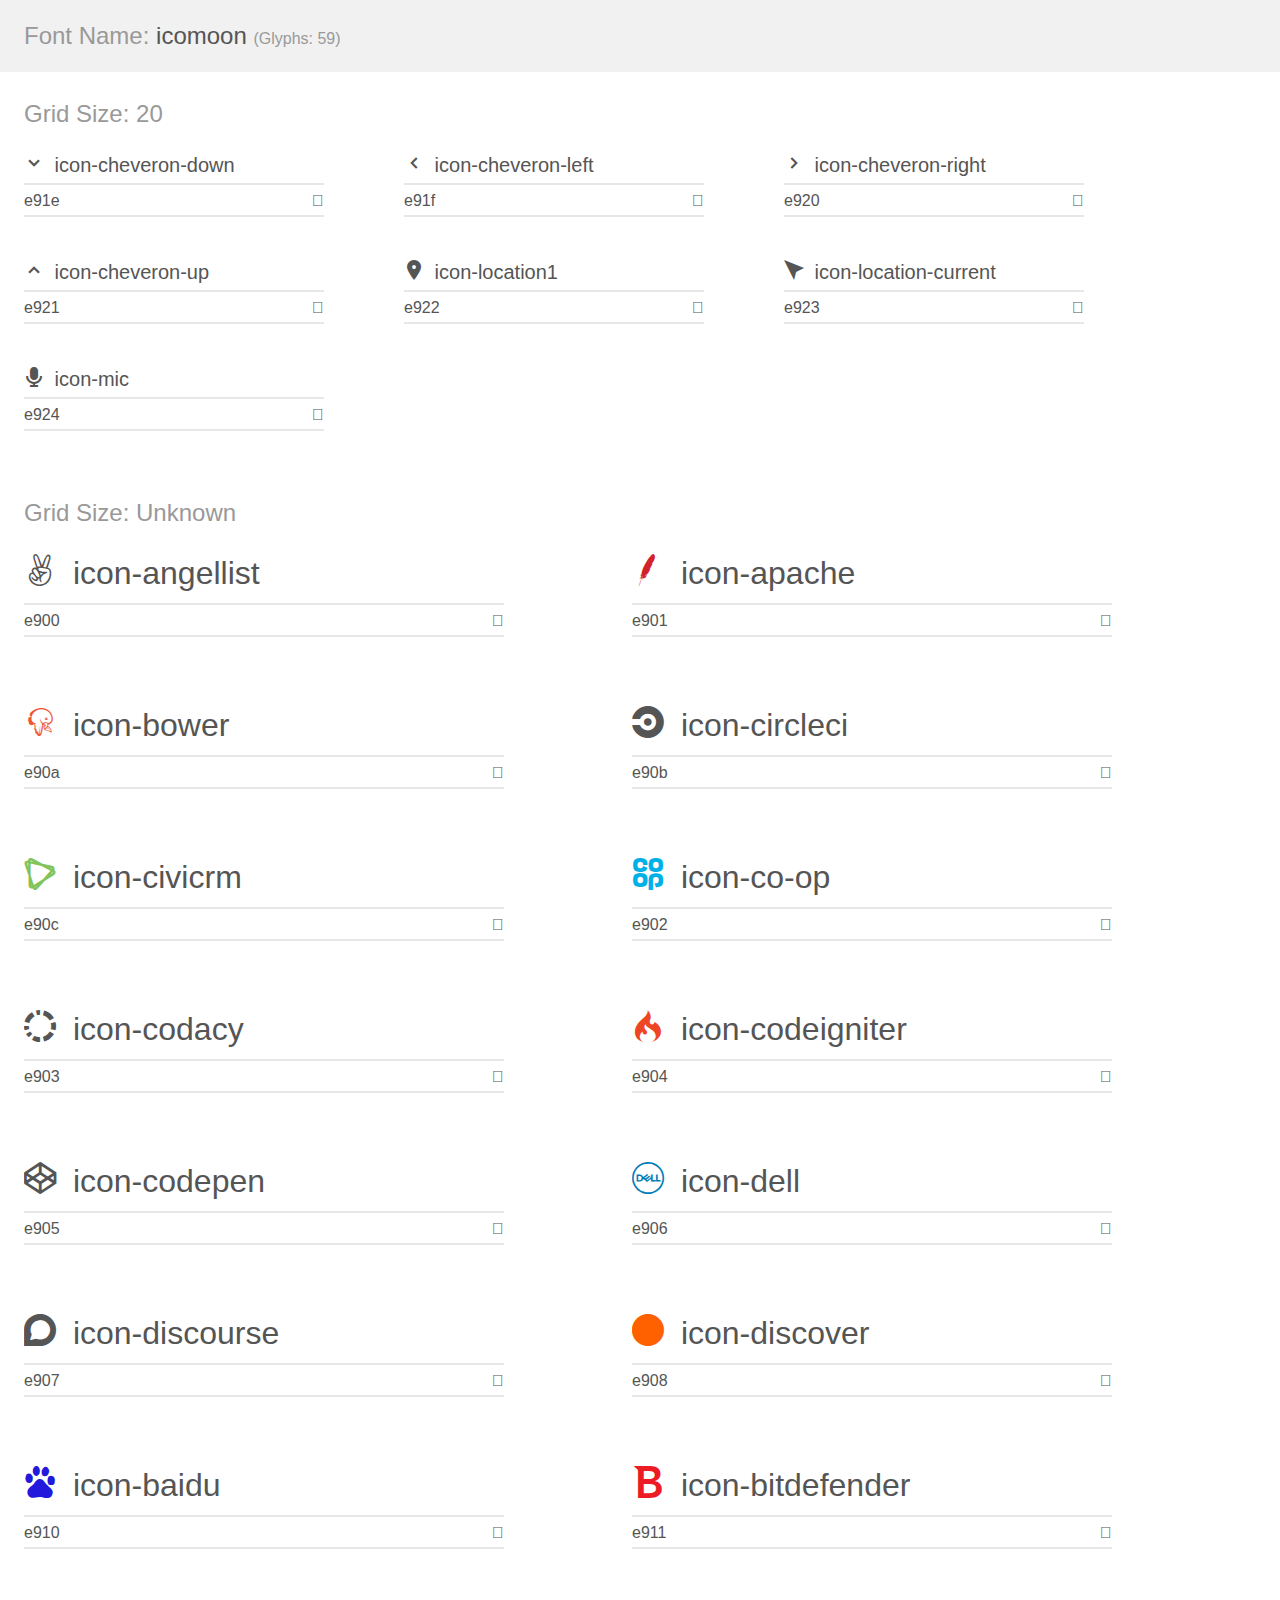
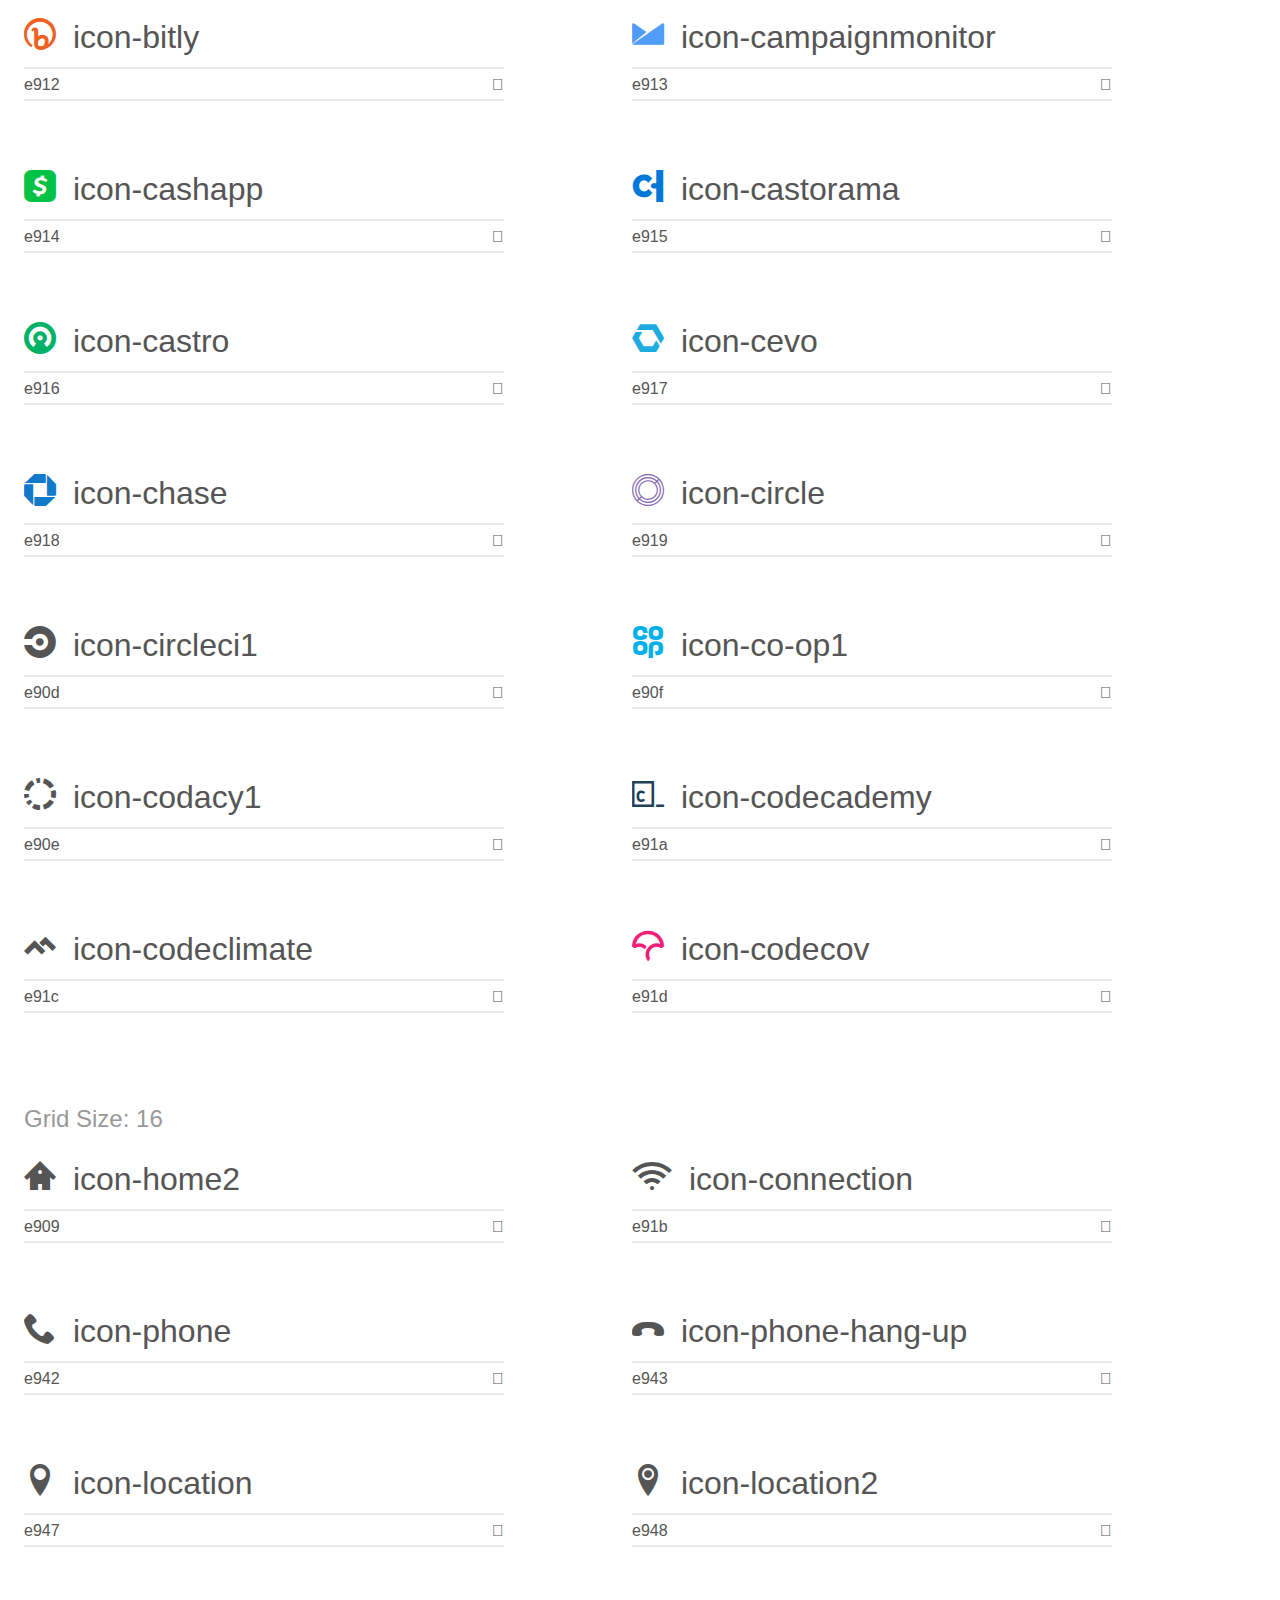
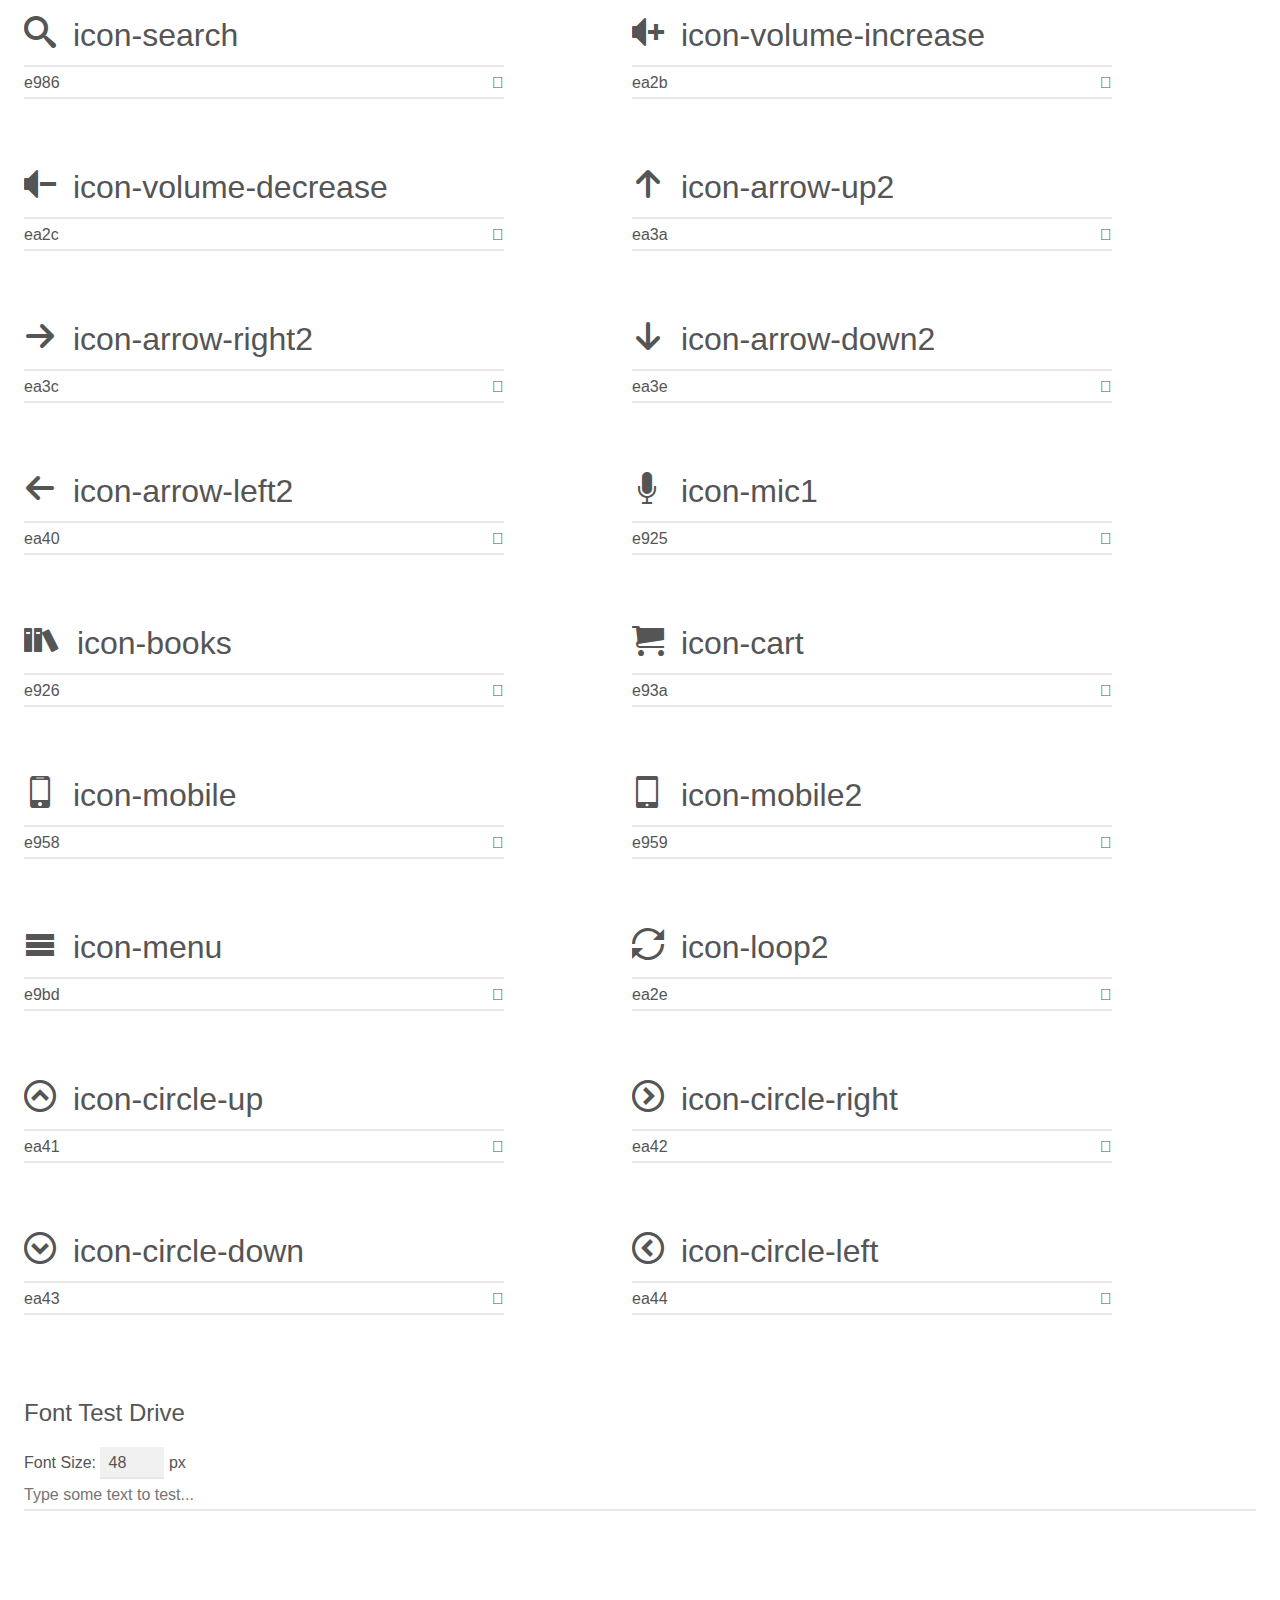
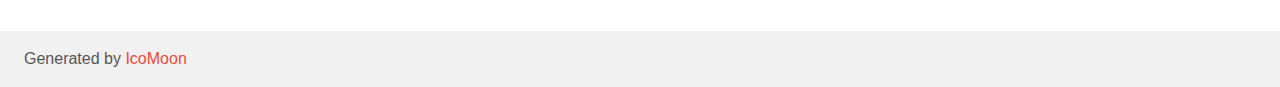
<file: 案例：品优购项目/icomoon/demo.html>
<!doctype html>
<html>
<head>
    <meta charset="utf-8">
    <title>IcoMoon Demo</title>
    <meta name="description" content="An Icon Font Generated By IcoMoon.io">
    <meta name="viewport" content="width=device-width, initial-scale=1">
    <link rel="stylesheet" href="demo-files/demo.css">
    <link rel="stylesheet" href="style.css"></head>
<body>
    <div class="bgc1 clearfix">
        <h1 class="mhmm mvm"><span class="fgc1">Font Name:</span> icomoon <small class="fgc1">(Glyphs:&nbsp;59)</small></h1>
    </div>
    <div class="clearfix mhl ptl">
        <h1 class="mvm mtn fgc1">Grid Size: 20</h1>
        <div class="glyph fs1">
            <div class="clearfix bshadow0 pbs">
                <span class="icon-cheveron-down"></span>
                <span class="mls"> icon-cheveron-down</span>
            </div>
            <fieldset class="fs0 size1of1 clearfix hidden-false">
                <input type="text" readonly value="e91e" class="unit size1of2" />
                <input type="text" maxlength="1" readonly value="&#xe91e;" class="unitRight size1of2 talign-right" />
            </fieldset>
            <div class="fs0 bshadow0 clearfix hidden-true">
                <span class="unit pvs fgc1">liga: </span>
                <input type="text" readonly value="" class="liga unitRight" />
            </div>
        </div>
        <div class="glyph fs1">
            <div class="clearfix bshadow0 pbs">
                <span class="icon-cheveron-left"></span>
                <span class="mls"> icon-cheveron-left</span>
            </div>
            <fieldset class="fs0 size1of1 clearfix hidden-false">
                <input type="text" readonly value="e91f" class="unit size1of2" />
                <input type="text" maxlength="1" readonly value="&#xe91f;" class="unitRight size1of2 talign-right" />
            </fieldset>
            <div class="fs0 bshadow0 clearfix hidden-true">
                <span class="unit pvs fgc1">liga: </span>
                <input type="text" readonly value="" class="liga unitRight" />
            </div>
        </div>
        <div class="glyph fs1">
            <div class="clearfix bshadow0 pbs">
                <span class="icon-cheveron-right"></span>
                <span class="mls"> icon-cheveron-right</span>
            </div>
            <fieldset class="fs0 size1of1 clearfix hidden-false">
                <input type="text" readonly value="e920" class="unit size1of2" />
                <input type="text" maxlength="1" readonly value="&#xe920;" class="unitRight size1of2 talign-right" />
            </fieldset>
            <div class="fs0 bshadow0 clearfix hidden-true">
                <span class="unit pvs fgc1">liga: </span>
                <input type="text" readonly value="" class="liga unitRight" />
            </div>
        </div>
        <div class="glyph fs1">
            <div class="clearfix bshadow0 pbs">
                <span class="icon-cheveron-up"></span>
                <span class="mls"> icon-cheveron-up</span>
            </div>
            <fieldset class="fs0 size1of1 clearfix hidden-false">
                <input type="text" readonly value="e921" class="unit size1of2" />
                <input type="text" maxlength="1" readonly value="&#xe921;" class="unitRight size1of2 talign-right" />
            </fieldset>
            <div class="fs0 bshadow0 clearfix hidden-true">
                <span class="unit pvs fgc1">liga: </span>
                <input type="text" readonly value="" class="liga unitRight" />
            </div>
        </div>
        <div class="glyph fs1">
            <div class="clearfix bshadow0 pbs">
                <span class="icon-location1"></span>
                <span class="mls"> icon-location1</span>
            </div>
            <fieldset class="fs0 size1of1 clearfix hidden-false">
                <input type="text" readonly value="e922" class="unit size1of2" />
                <input type="text" maxlength="1" readonly value="&#xe922;" class="unitRight size1of2 talign-right" />
            </fieldset>
            <div class="fs0 bshadow0 clearfix hidden-true">
                <span class="unit pvs fgc1">liga: </span>
                <input type="text" readonly value="" class="liga unitRight" />
            </div>
        </div>
        <div class="glyph fs1">
            <div class="clearfix bshadow0 pbs">
                <span class="icon-location-current"></span>
                <span class="mls"> icon-location-current</span>
            </div>
            <fieldset class="fs0 size1of1 clearfix hidden-false">
                <input type="text" readonly value="e923" class="unit size1of2" />
                <input type="text" maxlength="1" readonly value="&#xe923;" class="unitRight size1of2 talign-right" />
            </fieldset>
            <div class="fs0 bshadow0 clearfix hidden-true">
                <span class="unit pvs fgc1">liga: </span>
                <input type="text" readonly value="" class="liga unitRight" />
            </div>
        </div>
        <div class="glyph fs1">
            <div class="clearfix bshadow0 pbs">
                <span class="icon-mic"></span>
                <span class="mls"> icon-mic</span>
            </div>
            <fieldset class="fs0 size1of1 clearfix hidden-false">
                <input type="text" readonly value="e924" class="unit size1of2" />
                <input type="text" maxlength="1" readonly value="&#xe924;" class="unitRight size1of2 talign-right" />
            </fieldset>
            <div class="fs0 bshadow0 clearfix hidden-true">
                <span class="unit pvs fgc1">liga: </span>
                <input type="text" readonly value="" class="liga unitRight" />
            </div>
        </div>
    </div>
    <div class="clearfix mhl ptl">
        <h1 class="mvm mtn fgc1">Grid Size: Unknown</h1>
        <div class="glyph fs2">
            <div class="clearfix bshadow0 pbs">
                <span class="icon-angellist"></span>
                <span class="mls"> icon-angellist</span>
            </div>
            <fieldset class="fs0 size1of1 clearfix hidden-false">
                <input type="text" readonly value="e900" class="unit size1of2" />
                <input type="text" maxlength="1" readonly value="&#xe900;" class="unitRight size1of2 talign-right" />
            </fieldset>
            <div class="fs0 bshadow0 clearfix hidden-true">
                <span class="unit pvs fgc1">liga: </span>
                <input type="text" readonly value="" class="liga unitRight" />
            </div>
        </div>
        <div class="glyph fs2">
            <div class="clearfix bshadow0 pbs">
                <span class="icon-apache"></span>
                <span class="mls"> icon-apache</span>
            </div>
            <fieldset class="fs0 size1of1 clearfix hidden-false">
                <input type="text" readonly value="e901" class="unit size1of2" />
                <input type="text" maxlength="1" readonly value="&#xe901;" class="unitRight size1of2 talign-right" />
            </fieldset>
            <div class="fs0 bshadow0 clearfix hidden-true">
                <span class="unit pvs fgc1">liga: </span>
                <input type="text" readonly value="" class="liga unitRight" />
            </div>
        </div>
        <div class="glyph fs2">
            <div class="clearfix bshadow0 pbs">
                <span class="icon-bower"></span>
                <span class="mls"> icon-bower</span>
            </div>
            <fieldset class="fs0 size1of1 clearfix hidden-false">
                <input type="text" readonly value="e90a" class="unit size1of2" />
                <input type="text" maxlength="1" readonly value="&#xe90a;" class="unitRight size1of2 talign-right" />
            </fieldset>
            <div class="fs0 bshadow0 clearfix hidden-true">
                <span class="unit pvs fgc1">liga: </span>
                <input type="text" readonly value="" class="liga unitRight" />
            </div>
        </div>
        <div class="glyph fs2">
            <div class="clearfix bshadow0 pbs">
                <span class="icon-circleci"></span>
                <span class="mls"> icon-circleci</span>
            </div>
            <fieldset class="fs0 size1of1 clearfix hidden-false">
                <input type="text" readonly value="e90b" class="unit size1of2" />
                <input type="text" maxlength="1" readonly value="&#xe90b;" class="unitRight size1of2 talign-right" />
            </fieldset>
            <div class="fs0 bshadow0 clearfix hidden-true">
                <span class="unit pvs fgc1">liga: </span>
                <input type="text" readonly value="" class="liga unitRight" />
            </div>
        </div>
        <div class="glyph fs2">
            <div class="clearfix bshadow0 pbs">
                <span class="icon-civicrm"></span>
                <span class="mls"> icon-civicrm</span>
            </div>
            <fieldset class="fs0 size1of1 clearfix hidden-false">
                <input type="text" readonly value="e90c" class="unit size1of2" />
                <input type="text" maxlength="1" readonly value="&#xe90c;" class="unitRight size1of2 talign-right" />
            </fieldset>
            <div class="fs0 bshadow0 clearfix hidden-true">
                <span class="unit pvs fgc1">liga: </span>
                <input type="text" readonly value="" class="liga unitRight" />
            </div>
        </div>
        <div class="glyph fs2">
            <div class="clearfix bshadow0 pbs">
                <span class="icon-co-op"></span>
                <span class="mls"> icon-co-op</span>
            </div>
            <fieldset class="fs0 size1of1 clearfix hidden-false">
                <input type="text" readonly value="e902" class="unit size1of2" />
                <input type="text" maxlength="1" readonly value="&#xe902;" class="unitRight size1of2 talign-right" />
            </fieldset>
            <div class="fs0 bshadow0 clearfix hidden-true">
                <span class="unit pvs fgc1">liga: </span>
                <input type="text" readonly value="" class="liga unitRight" />
            </div>
        </div>
        <div class="glyph fs2">
            <div class="clearfix bshadow0 pbs">
                <span class="icon-codacy"></span>
                <span class="mls"> icon-codacy</span>
            </div>
            <fieldset class="fs0 size1of1 clearfix hidden-false">
                <input type="text" readonly value="e903" class="unit size1of2" />
                <input type="text" maxlength="1" readonly value="&#xe903;" class="unitRight size1of2 talign-right" />
            </fieldset>
            <div class="fs0 bshadow0 clearfix hidden-true">
                <span class="unit pvs fgc1">liga: </span>
                <input type="text" readonly value="" class="liga unitRight" />
            </div>
        </div>
        <div class="glyph fs2">
            <div class="clearfix bshadow0 pbs">
                <span class="icon-codeigniter"></span>
                <span class="mls"> icon-codeigniter</span>
            </div>
            <fieldset class="fs0 size1of1 clearfix hidden-false">
                <input type="text" readonly value="e904" class="unit size1of2" />
                <input type="text" maxlength="1" readonly value="&#xe904;" class="unitRight size1of2 talign-right" />
            </fieldset>
            <div class="fs0 bshadow0 clearfix hidden-true">
                <span class="unit pvs fgc1">liga: </span>
                <input type="text" readonly value="" class="liga unitRight" />
            </div>
        </div>
        <div class="glyph fs2">
            <div class="clearfix bshadow0 pbs">
                <span class="icon-codepen"></span>
                <span class="mls"> icon-codepen</span>
            </div>
            <fieldset class="fs0 size1of1 clearfix hidden-false">
                <input type="text" readonly value="e905" class="unit size1of2" />
                <input type="text" maxlength="1" readonly value="&#xe905;" class="unitRight size1of2 talign-right" />
            </fieldset>
            <div class="fs0 bshadow0 clearfix hidden-true">
                <span class="unit pvs fgc1">liga: </span>
                <input type="text" readonly value="" class="liga unitRight" />
            </div>
        </div>
        <div class="glyph fs2">
            <div class="clearfix bshadow0 pbs">
                <span class="icon-dell"></span>
                <span class="mls"> icon-dell</span>
            </div>
            <fieldset class="fs0 size1of1 clearfix hidden-false">
                <input type="text" readonly value="e906" class="unit size1of2" />
                <input type="text" maxlength="1" readonly value="&#xe906;" class="unitRight size1of2 talign-right" />
            </fieldset>
            <div class="fs0 bshadow0 clearfix hidden-true">
                <span class="unit pvs fgc1">liga: </span>
                <input type="text" readonly value="" class="liga unitRight" />
            </div>
        </div>
        <div class="glyph fs2">
            <div class="clearfix bshadow0 pbs">
                <span class="icon-discourse"></span>
                <span class="mls"> icon-discourse</span>
            </div>
            <fieldset class="fs0 size1of1 clearfix hidden-false">
                <input type="text" readonly value="e907" class="unit size1of2" />
                <input type="text" maxlength="1" readonly value="&#xe907;" class="unitRight size1of2 talign-right" />
            </fieldset>
            <div class="fs0 bshadow0 clearfix hidden-true">
                <span class="unit pvs fgc1">liga: </span>
                <input type="text" readonly value="" class="liga unitRight" />
            </div>
        </div>
        <div class="glyph fs2">
            <div class="clearfix bshadow0 pbs">
                <span class="icon-discover"></span>
                <span class="mls"> icon-discover</span>
            </div>
            <fieldset class="fs0 size1of1 clearfix hidden-false">
                <input type="text" readonly value="e908" class="unit size1of2" />
                <input type="text" maxlength="1" readonly value="&#xe908;" class="unitRight size1of2 talign-right" />
            </fieldset>
            <div class="fs0 bshadow0 clearfix hidden-true">
                <span class="unit pvs fgc1">liga: </span>
                <input type="text" readonly value="" class="liga unitRight" />
            </div>
        </div>
        <div class="glyph fs2">
            <div class="clearfix bshadow0 pbs">
                <span class="icon-baidu"></span>
                <span class="mls"> icon-baidu</span>
            </div>
            <fieldset class="fs0 size1of1 clearfix hidden-false">
                <input type="text" readonly value="e910" class="unit size1of2" />
                <input type="text" maxlength="1" readonly value="&#xe910;" class="unitRight size1of2 talign-right" />
            </fieldset>
            <div class="fs0 bshadow0 clearfix hidden-true">
                <span class="unit pvs fgc1">liga: </span>
                <input type="text" readonly value="" class="liga unitRight" />
            </div>
        </div>
        <div class="glyph fs2">
            <div class="clearfix bshadow0 pbs">
                <span class="icon-bitdefender"></span>
                <span class="mls"> icon-bitdefender</span>
            </div>
            <fieldset class="fs0 size1of1 clearfix hidden-false">
                <input type="text" readonly value="e911" class="unit size1of2" />
                <input type="text" maxlength="1" readonly value="&#xe911;" class="unitRight size1of2 talign-right" />
            </fieldset>
            <div class="fs0 bshadow0 clearfix hidden-true">
                <span class="unit pvs fgc1">liga: </span>
                <input type="text" readonly value="" class="liga unitRight" />
            </div>
        </div>
        <div class="glyph fs2">
            <div class="clearfix bshadow0 pbs">
                <span class="icon-bitly"></span>
                <span class="mls"> icon-bitly</span>
            </div>
            <fieldset class="fs0 size1of1 clearfix hidden-false">
                <input type="text" readonly value="e912" class="unit size1of2" />
                <input type="text" maxlength="1" readonly value="&#xe912;" class="unitRight size1of2 talign-right" />
            </fieldset>
            <div class="fs0 bshadow0 clearfix hidden-true">
                <span class="unit pvs fgc1">liga: </span>
                <input type="text" readonly value="" class="liga unitRight" />
            </div>
        </div>
        <div class="glyph fs2">
            <div class="clearfix bshadow0 pbs">
                <span class="icon-campaignmonitor"></span>
                <span class="mls"> icon-campaignmonitor</span>
            </div>
            <fieldset class="fs0 size1of1 clearfix hidden-false">
                <input type="text" readonly value="e913" class="unit size1of2" />
                <input type="text" maxlength="1" readonly value="&#xe913;" class="unitRight size1of2 talign-right" />
            </fieldset>
            <div class="fs0 bshadow0 clearfix hidden-true">
                <span class="unit pvs fgc1">liga: </span>
                <input type="text" readonly value="" class="liga unitRight" />
            </div>
        </div>
        <div class="glyph fs2">
            <div class="clearfix bshadow0 pbs">
                <span class="icon-cashapp"></span>
                <span class="mls"> icon-cashapp</span>
            </div>
            <fieldset class="fs0 size1of1 clearfix hidden-false">
                <input type="text" readonly value="e914" class="unit size1of2" />
                <input type="text" maxlength="1" readonly value="&#xe914;" class="unitRight size1of2 talign-right" />
            </fieldset>
            <div class="fs0 bshadow0 clearfix hidden-true">
                <span class="unit pvs fgc1">liga: </span>
                <input type="text" readonly value="" class="liga unitRight" />
            </div>
        </div>
        <div class="glyph fs2">
            <div class="clearfix bshadow0 pbs">
                <span class="icon-castorama"></span>
                <span class="mls"> icon-castorama</span>
            </div>
            <fieldset class="fs0 size1of1 clearfix hidden-false">
                <input type="text" readonly value="e915" class="unit size1of2" />
                <input type="text" maxlength="1" readonly value="&#xe915;" class="unitRight size1of2 talign-right" />
            </fieldset>
            <div class="fs0 bshadow0 clearfix hidden-true">
                <span class="unit pvs fgc1">liga: </span>
                <input type="text" readonly value="" class="liga unitRight" />
            </div>
        </div>
        <div class="glyph fs2">
            <div class="clearfix bshadow0 pbs">
                <span class="icon-castro"></span>
                <span class="mls"> icon-castro</span>
            </div>
            <fieldset class="fs0 size1of1 clearfix hidden-false">
                <input type="text" readonly value="e916" class="unit size1of2" />
                <input type="text" maxlength="1" readonly value="&#xe916;" class="unitRight size1of2 talign-right" />
            </fieldset>
            <div class="fs0 bshadow0 clearfix hidden-true">
                <span class="unit pvs fgc1">liga: </span>
                <input type="text" readonly value="" class="liga unitRight" />
            </div>
        </div>
        <div class="glyph fs2">
            <div class="clearfix bshadow0 pbs">
                <span class="icon-cevo"></span>
                <span class="mls"> icon-cevo</span>
            </div>
            <fieldset class="fs0 size1of1 clearfix hidden-false">
                <input type="text" readonly value="e917" class="unit size1of2" />
                <input type="text" maxlength="1" readonly value="&#xe917;" class="unitRight size1of2 talign-right" />
            </fieldset>
            <div class="fs0 bshadow0 clearfix hidden-true">
                <span class="unit pvs fgc1">liga: </span>
                <input type="text" readonly value="" class="liga unitRight" />
            </div>
        </div>
        <div class="glyph fs2">
            <div class="clearfix bshadow0 pbs">
                <span class="icon-chase"></span>
                <span class="mls"> icon-chase</span>
            </div>
            <fieldset class="fs0 size1of1 clearfix hidden-false">
                <input type="text" readonly value="e918" class="unit size1of2" />
                <input type="text" maxlength="1" readonly value="&#xe918;" class="unitRight size1of2 talign-right" />
            </fieldset>
            <div class="fs0 bshadow0 clearfix hidden-true">
                <span class="unit pvs fgc1">liga: </span>
                <input type="text" readonly value="" class="liga unitRight" />
            </div>
        </div>
        <div class="glyph fs2">
            <div class="clearfix bshadow0 pbs">
                <span class="icon-circle"></span>
                <span class="mls"> icon-circle</span>
            </div>
            <fieldset class="fs0 size1of1 clearfix hidden-false">
                <input type="text" readonly value="e919" class="unit size1of2" />
                <input type="text" maxlength="1" readonly value="&#xe919;" class="unitRight size1of2 talign-right" />
            </fieldset>
            <div class="fs0 bshadow0 clearfix hidden-true">
                <span class="unit pvs fgc1">liga: </span>
                <input type="text" readonly value="" class="liga unitRight" />
            </div>
        </div>
        <div class="glyph fs2">
            <div class="clearfix bshadow0 pbs">
                <span class="icon-circleci1"></span>
                <span class="mls"> icon-circleci1</span>
            </div>
            <fieldset class="fs0 size1of1 clearfix hidden-false">
                <input type="text" readonly value="e90d" class="unit size1of2" />
                <input type="text" maxlength="1" readonly value="&#xe90d;" class="unitRight size1of2 talign-right" />
            </fieldset>
            <div class="fs0 bshadow0 clearfix hidden-true">
                <span class="unit pvs fgc1">liga: </span>
                <input type="text" readonly value="" class="liga unitRight" />
            </div>
        </div>
        <div class="glyph fs2">
            <div class="clearfix bshadow0 pbs">
                <span class="icon-co-op1"></span>
                <span class="mls"> icon-co-op1</span>
            </div>
            <fieldset class="fs0 size1of1 clearfix hidden-false">
                <input type="text" readonly value="e90f" class="unit size1of2" />
                <input type="text" maxlength="1" readonly value="&#xe90f;" class="unitRight size1of2 talign-right" />
            </fieldset>
            <div class="fs0 bshadow0 clearfix hidden-true">
                <span class="unit pvs fgc1">liga: </span>
                <input type="text" readonly value="" class="liga unitRight" />
            </div>
        </div>
        <div class="glyph fs2">
            <div class="clearfix bshadow0 pbs">
                <span class="icon-codacy1"></span>
                <span class="mls"> icon-codacy1</span>
            </div>
            <fieldset class="fs0 size1of1 clearfix hidden-false">
                <input type="text" readonly value="e90e" class="unit size1of2" />
                <input type="text" maxlength="1" readonly value="&#xe90e;" class="unitRight size1of2 talign-right" />
            </fieldset>
            <div class="fs0 bshadow0 clearfix hidden-true">
                <span class="unit pvs fgc1">liga: </span>
                <input type="text" readonly value="" class="liga unitRight" />
            </div>
        </div>
        <div class="glyph fs2">
            <div class="clearfix bshadow0 pbs">
                <span class="icon-codecademy"></span>
                <span class="mls"> icon-codecademy</span>
            </div>
            <fieldset class="fs0 size1of1 clearfix hidden-false">
                <input type="text" readonly value="e91a" class="unit size1of2" />
                <input type="text" maxlength="1" readonly value="&#xe91a;" class="unitRight size1of2 talign-right" />
            </fieldset>
            <div class="fs0 bshadow0 clearfix hidden-true">
                <span class="unit pvs fgc1">liga: </span>
                <input type="text" readonly value="" class="liga unitRight" />
            </div>
        </div>
        <div class="glyph fs2">
            <div class="clearfix bshadow0 pbs">
                <span class="icon-codeclimate"></span>
                <span class="mls"> icon-codeclimate</span>
            </div>
            <fieldset class="fs0 size1of1 clearfix hidden-false">
                <input type="text" readonly value="e91c" class="unit size1of2" />
                <input type="text" maxlength="1" readonly value="&#xe91c;" class="unitRight size1of2 talign-right" />
            </fieldset>
            <div class="fs0 bshadow0 clearfix hidden-true">
                <span class="unit pvs fgc1">liga: </span>
                <input type="text" readonly value="" class="liga unitRight" />
            </div>
        </div>
        <div class="glyph fs2">
            <div class="clearfix bshadow0 pbs">
                <span class="icon-codecov"></span>
                <span class="mls"> icon-codecov</span>
            </div>
            <fieldset class="fs0 size1of1 clearfix hidden-false">
                <input type="text" readonly value="e91d" class="unit size1of2" />
                <input type="text" maxlength="1" readonly value="&#xe91d;" class="unitRight size1of2 talign-right" />
            </fieldset>
            <div class="fs0 bshadow0 clearfix hidden-true">
                <span class="unit pvs fgc1">liga: </span>
                <input type="text" readonly value="" class="liga unitRight" />
            </div>
        </div>
    </div>
    <div class="clearfix mhl ptl">
        <h1 class="mvm mtn fgc1">Grid Size: 16</h1>
        <div class="glyph fs3">
            <div class="clearfix bshadow0 pbs">
                <span class="icon-home2"></span>
                <span class="mls"> icon-home2</span>
            </div>
            <fieldset class="fs0 size1of1 clearfix hidden-false">
                <input type="text" readonly value="e909" class="unit size1of2" />
                <input type="text" maxlength="1" readonly value="&#xe909;" class="unitRight size1of2 talign-right" />
            </fieldset>
            <div class="fs0 bshadow0 clearfix hidden-true">
                <span class="unit pvs fgc1">liga: </span>
                <input type="text" readonly value="home2, house2" class="liga unitRight" />
            </div>
        </div>
        <div class="glyph fs3">
            <div class="clearfix bshadow0 pbs">
                <span class="icon-connection"></span>
                <span class="mls"> icon-connection</span>
            </div>
            <fieldset class="fs0 size1of1 clearfix hidden-false">
                <input type="text" readonly value="e91b" class="unit size1of2" />
                <input type="text" maxlength="1" readonly value="&#xe91b;" class="unitRight size1of2 talign-right" />
            </fieldset>
            <div class="fs0 bshadow0 clearfix hidden-true">
                <span class="unit pvs fgc1">liga: </span>
                <input type="text" readonly value="connection, wifi" class="liga unitRight" />
            </div>
        </div>
        <div class="glyph fs3">
            <div class="clearfix bshadow0 pbs">
                <span class="icon-phone"></span>
                <span class="mls"> icon-phone</span>
            </div>
            <fieldset class="fs0 size1of1 clearfix hidden-false">
                <input type="text" readonly value="e942" class="unit size1of2" />
                <input type="text" maxlength="1" readonly value="&#xe942;" class="unitRight size1of2 talign-right" />
            </fieldset>
            <div class="fs0 bshadow0 clearfix hidden-true">
                <span class="unit pvs fgc1">liga: </span>
                <input type="text" readonly value="phone, telephone" class="liga unitRight" />
            </div>
        </div>
        <div class="glyph fs3">
            <div class="clearfix bshadow0 pbs">
                <span class="icon-phone-hang-up"></span>
                <span class="mls"> icon-phone-hang-up</span>
            </div>
            <fieldset class="fs0 size1of1 clearfix hidden-false">
                <input type="text" readonly value="e943" class="unit size1of2" />
                <input type="text" maxlength="1" readonly value="&#xe943;" class="unitRight size1of2 talign-right" />
            </fieldset>
            <div class="fs0 bshadow0 clearfix hidden-true">
                <span class="unit pvs fgc1">liga: </span>
                <input type="text" readonly value="phone-hang-up, telephone2" class="liga unitRight" />
            </div>
        </div>
        <div class="glyph fs3">
            <div class="clearfix bshadow0 pbs">
                <span class="icon-location"></span>
                <span class="mls"> icon-location</span>
            </div>
            <fieldset class="fs0 size1of1 clearfix hidden-false">
                <input type="text" readonly value="e947" class="unit size1of2" />
                <input type="text" maxlength="1" readonly value="&#xe947;" class="unitRight size1of2 talign-right" />
            </fieldset>
            <div class="fs0 bshadow0 clearfix hidden-true">
                <span class="unit pvs fgc1">liga: </span>
                <input type="text" readonly value="location, map-marker" class="liga unitRight" />
            </div>
        </div>
        <div class="glyph fs3">
            <div class="clearfix bshadow0 pbs">
                <span class="icon-location2"></span>
                <span class="mls"> icon-location2</span>
            </div>
            <fieldset class="fs0 size1of1 clearfix hidden-false">
                <input type="text" readonly value="e948" class="unit size1of2" />
                <input type="text" maxlength="1" readonly value="&#xe948;" class="unitRight size1of2 talign-right" />
            </fieldset>
            <div class="fs0 bshadow0 clearfix hidden-true">
                <span class="unit pvs fgc1">liga: </span>
                <input type="text" readonly value="location2, map-marker2" class="liga unitRight" />
            </div>
        </div>
        <div class="glyph fs3">
            <div class="clearfix bshadow0 pbs">
                <span class="icon-search"></span>
                <span class="mls"> icon-search</span>
            </div>
            <fieldset class="fs0 size1of1 clearfix hidden-false">
                <input type="text" readonly value="e986" class="unit size1of2" />
                <input type="text" maxlength="1" readonly value="&#xe986;" class="unitRight size1of2 talign-right" />
            </fieldset>
            <div class="fs0 bshadow0 clearfix hidden-true">
                <span class="unit pvs fgc1">liga: </span>
                <input type="text" readonly value="search, magnifier" class="liga unitRight" />
            </div>
        </div>
        <div class="glyph fs3">
            <div class="clearfix bshadow0 pbs">
                <span class="icon-volume-increase"></span>
                <span class="mls"> icon-volume-increase</span>
            </div>
            <fieldset class="fs0 size1of1 clearfix hidden-false">
                <input type="text" readonly value="ea2b" class="unit size1of2" />
                <input type="text" maxlength="1" readonly value="&#xea2b;" class="unitRight size1of2 talign-right" />
            </fieldset>
            <div class="fs0 bshadow0 clearfix hidden-true">
                <span class="unit pvs fgc1">liga: </span>
                <input type="text" readonly value="volume-increase, volume6" class="liga unitRight" />
            </div>
        </div>
        <div class="glyph fs3">
            <div class="clearfix bshadow0 pbs">
                <span class="icon-volume-decrease"></span>
                <span class="mls"> icon-volume-decrease</span>
            </div>
            <fieldset class="fs0 size1of1 clearfix hidden-false">
                <input type="text" readonly value="ea2c" class="unit size1of2" />
                <input type="text" maxlength="1" readonly value="&#xea2c;" class="unitRight size1of2 talign-right" />
            </fieldset>
            <div class="fs0 bshadow0 clearfix hidden-true">
                <span class="unit pvs fgc1">liga: </span>
                <input type="text" readonly value="volume-decrease, volume7" class="liga unitRight" />
            </div>
        </div>
        <div class="glyph fs3">
            <div class="clearfix bshadow0 pbs">
                <span class="icon-arrow-up2"></span>
                <span class="mls"> icon-arrow-up2</span>
            </div>
            <fieldset class="fs0 size1of1 clearfix hidden-false">
                <input type="text" readonly value="ea3a" class="unit size1of2" />
                <input type="text" maxlength="1" readonly value="&#xea3a;" class="unitRight size1of2 talign-right" />
            </fieldset>
            <div class="fs0 bshadow0 clearfix hidden-true">
                <span class="unit pvs fgc1">liga: </span>
                <input type="text" readonly value="arrow-up2, up2" class="liga unitRight" />
            </div>
        </div>
        <div class="glyph fs3">
            <div class="clearfix bshadow0 pbs">
                <span class="icon-arrow-right2"></span>
                <span class="mls"> icon-arrow-right2</span>
            </div>
            <fieldset class="fs0 size1of1 clearfix hidden-false">
                <input type="text" readonly value="ea3c" class="unit size1of2" />
                <input type="text" maxlength="1" readonly value="&#xea3c;" class="unitRight size1of2 talign-right" />
            </fieldset>
            <div class="fs0 bshadow0 clearfix hidden-true">
                <span class="unit pvs fgc1">liga: </span>
                <input type="text" readonly value="arrow-right2, right4" class="liga unitRight" />
            </div>
        </div>
        <div class="glyph fs3">
            <div class="clearfix bshadow0 pbs">
                <span class="icon-arrow-down2"></span>
                <span class="mls"> icon-arrow-down2</span>
            </div>
            <fieldset class="fs0 size1of1 clearfix hidden-false">
                <input type="text" readonly value="ea3e" class="unit size1of2" />
                <input type="text" maxlength="1" readonly value="&#xea3e;" class="unitRight size1of2 talign-right" />
            </fieldset>
            <div class="fs0 bshadow0 clearfix hidden-true">
                <span class="unit pvs fgc1">liga: </span>
                <input type="text" readonly value="arrow-down2, down2" class="liga unitRight" />
            </div>
        </div>
        <div class="glyph fs3">
            <div class="clearfix bshadow0 pbs">
                <span class="icon-arrow-left2"></span>
                <span class="mls"> icon-arrow-left2</span>
            </div>
            <fieldset class="fs0 size1of1 clearfix hidden-false">
                <input type="text" readonly value="ea40" class="unit size1of2" />
                <input type="text" maxlength="1" readonly value="&#xea40;" class="unitRight size1of2 talign-right" />
            </fieldset>
            <div class="fs0 bshadow0 clearfix hidden-true">
                <span class="unit pvs fgc1">liga: </span>
                <input type="text" readonly value="arrow-left2, left4" class="liga unitRight" />
            </div>
        </div>
        <div class="glyph fs3">
            <div class="clearfix bshadow0 pbs">
                <span class="icon-mic1"></span>
                <span class="mls"> icon-mic1</span>
            </div>
            <fieldset class="fs0 size1of1 clearfix hidden-false">
                <input type="text" readonly value="e925" class="unit size1of2" />
                <input type="text" maxlength="1" readonly value="&#xe925;" class="unitRight size1of2 talign-right" />
            </fieldset>
            <div class="fs0 bshadow0 clearfix hidden-true">
                <span class="unit pvs fgc1">liga: </span>
                <input type="text" readonly value="mic, microphone" class="liga unitRight" />
            </div>
        </div>
        <div class="glyph fs3">
            <div class="clearfix bshadow0 pbs">
                <span class="icon-books"></span>
                <span class="mls"> icon-books</span>
            </div>
            <fieldset class="fs0 size1of1 clearfix hidden-false">
                <input type="text" readonly value="e926" class="unit size1of2" />
                <input type="text" maxlength="1" readonly value="&#xe926;" class="unitRight size1of2 talign-right" />
            </fieldset>
            <div class="fs0 bshadow0 clearfix hidden-true">
                <span class="unit pvs fgc1">liga: </span>
                <input type="text" readonly value="books, library" class="liga unitRight" />
            </div>
        </div>
        <div class="glyph fs3">
            <div class="clearfix bshadow0 pbs">
                <span class="icon-cart"></span>
                <span class="mls"> icon-cart</span>
            </div>
            <fieldset class="fs0 size1of1 clearfix hidden-false">
                <input type="text" readonly value="e93a" class="unit size1of2" />
                <input type="text" maxlength="1" readonly value="&#xe93a;" class="unitRight size1of2 talign-right" />
            </fieldset>
            <div class="fs0 bshadow0 clearfix hidden-true">
                <span class="unit pvs fgc1">liga: </span>
                <input type="text" readonly value="cart, purchase" class="liga unitRight" />
            </div>
        </div>
        <div class="glyph fs3">
            <div class="clearfix bshadow0 pbs">
                <span class="icon-mobile"></span>
                <span class="mls"> icon-mobile</span>
            </div>
            <fieldset class="fs0 size1of1 clearfix hidden-false">
                <input type="text" readonly value="e958" class="unit size1of2" />
                <input type="text" maxlength="1" readonly value="&#xe958;" class="unitRight size1of2 talign-right" />
            </fieldset>
            <div class="fs0 bshadow0 clearfix hidden-true">
                <span class="unit pvs fgc1">liga: </span>
                <input type="text" readonly value="mobile, cell-phone" class="liga unitRight" />
            </div>
        </div>
        <div class="glyph fs3">
            <div class="clearfix bshadow0 pbs">
                <span class="icon-mobile2"></span>
                <span class="mls"> icon-mobile2</span>
            </div>
            <fieldset class="fs0 size1of1 clearfix hidden-false">
                <input type="text" readonly value="e959" class="unit size1of2" />
                <input type="text" maxlength="1" readonly value="&#xe959;" class="unitRight size1of2 talign-right" />
            </fieldset>
            <div class="fs0 bshadow0 clearfix hidden-true">
                <span class="unit pvs fgc1">liga: </span>
                <input type="text" readonly value="mobile2, cell-phone2" class="liga unitRight" />
            </div>
        </div>
        <div class="glyph fs3">
            <div class="clearfix bshadow0 pbs">
                <span class="icon-menu"></span>
                <span class="mls"> icon-menu</span>
            </div>
            <fieldset class="fs0 size1of1 clearfix hidden-false">
                <input type="text" readonly value="e9bd" class="unit size1of2" />
                <input type="text" maxlength="1" readonly value="&#xe9bd;" class="unitRight size1of2 talign-right" />
            </fieldset>
            <div class="fs0 bshadow0 clearfix hidden-true">
                <span class="unit pvs fgc1">liga: </span>
                <input type="text" readonly value="menu, list3" class="liga unitRight" />
            </div>
        </div>
        <div class="glyph fs3">
            <div class="clearfix bshadow0 pbs">
                <span class="icon-loop2"></span>
                <span class="mls"> icon-loop2</span>
            </div>
            <fieldset class="fs0 size1of1 clearfix hidden-false">
                <input type="text" readonly value="ea2e" class="unit size1of2" />
                <input type="text" maxlength="1" readonly value="&#xea2e;" class="unitRight size1of2 talign-right" />
            </fieldset>
            <div class="fs0 bshadow0 clearfix hidden-true">
                <span class="unit pvs fgc1">liga: </span>
                <input type="text" readonly value="loop2, repeat2" class="liga unitRight" />
            </div>
        </div>
        <div class="glyph fs3">
            <div class="clearfix bshadow0 pbs">
                <span class="icon-circle-up"></span>
                <span class="mls"> icon-circle-up</span>
            </div>
            <fieldset class="fs0 size1of1 clearfix hidden-false">
                <input type="text" readonly value="ea41" class="unit size1of2" />
                <input type="text" maxlength="1" readonly value="&#xea41;" class="unitRight size1of2 talign-right" />
            </fieldset>
            <div class="fs0 bshadow0 clearfix hidden-true">
                <span class="unit pvs fgc1">liga: </span>
                <input type="text" readonly value="circle-up, up3" class="liga unitRight" />
            </div>
        </div>
        <div class="glyph fs3">
            <div class="clearfix bshadow0 pbs">
                <span class="icon-circle-right"></span>
                <span class="mls"> icon-circle-right</span>
            </div>
            <fieldset class="fs0 size1of1 clearfix hidden-false">
                <input type="text" readonly value="ea42" class="unit size1of2" />
                <input type="text" maxlength="1" readonly value="&#xea42;" class="unitRight size1of2 talign-right" />
            </fieldset>
            <div class="fs0 bshadow0 clearfix hidden-true">
                <span class="unit pvs fgc1">liga: </span>
                <input type="text" readonly value="circle-right, right5" class="liga unitRight" />
            </div>
        </div>
        <div class="glyph fs3">
            <div class="clearfix bshadow0 pbs">
                <span class="icon-circle-down"></span>
                <span class="mls"> icon-circle-down</span>
            </div>
            <fieldset class="fs0 size1of1 clearfix hidden-false">
                <input type="text" readonly value="ea43" class="unit size1of2" />
                <input type="text" maxlength="1" readonly value="&#xea43;" class="unitRight size1of2 talign-right" />
            </fieldset>
            <div class="fs0 bshadow0 clearfix hidden-true">
                <span class="unit pvs fgc1">liga: </span>
                <input type="text" readonly value="circle-down, down3" class="liga unitRight" />
            </div>
        </div>
        <div class="glyph fs3">
            <div class="clearfix bshadow0 pbs">
                <span class="icon-circle-left"></span>
                <span class="mls"> icon-circle-left</span>
            </div>
            <fieldset class="fs0 size1of1 clearfix hidden-false">
                <input type="text" readonly value="ea44" class="unit size1of2" />
                <input type="text" maxlength="1" readonly value="&#xea44;" class="unitRight size1of2 talign-right" />
            </fieldset>
            <div class="fs0 bshadow0 clearfix hidden-true">
                <span class="unit pvs fgc1">liga: </span>
                <input type="text" readonly value="circle-left, left5" class="liga unitRight" />
            </div>
        </div>
    </div>

    <!--[if gt IE 8]><!-->
    <div class="mhl clearfix mbl">
        <h1>Font Test Drive</h1>
        <label>
            Font Size: <input id="fontSize" type="number" class="textbox0 mbm"
            min="8" value="48" />
            px
        </label>
        <input id="testText" type="text" class="phl size1of1 mvl"
        placeholder="Type some text to test..." value=""/>
        <div id="testDrive" class="icon-" style="font-family: icomoon">&nbsp;
        </div>
    </div>
    <!--<![endif]-->
    <div class="bgc1 clearfix">
        <p class="mhl">Generated by <a href="https://icomoon.io/app">IcoMoon</a></p>
    </div>

    <script src="demo-files/demo.js"></script>
</body>
</html>
</file>
<file: 案例：品优购项目/icomoon/demo-files/demo.css>
body {
  padding: 0;
  margin: 0;
  font-family: sans-serif;
  font-size: 1em;
  line-height: 1.5;
  color: #555;
  background: #fff;
}
h1 {
  font-size: 1.5em;
  font-weight: normal;
}
small {
  font-size: .66666667em;
}
a {
  color: #e74c3c;
  text-decoration: none;
}
a:hover, a:focus {
  box-shadow: 0 1px #e74c3c;
}
.bshadow0, input {
  box-shadow: inset 0 -2px #e7e7e7;
}
input:hover {
  box-shadow: inset 0 -2px #ccc;
}
input, fieldset {
  font-family: sans-serif;
  font-size: 1em;
  margin: 0;
  padding: 0;
  border: 0;
}
input {
  color: inherit;
  line-height: 1.5;
  height: 1.5em;
  padding: .25em 0;
}
input:focus {
  outline: none;
  box-shadow: inset 0 -2px #449fdb;
}
.glyph {
  font-size: 16px;
  width: 15em;
  padding-bottom: 1em;
  margin-right: 4em;
  margin-bottom: 1em;
  float: left;
  overflow: hidden;
}
.liga {
  width: 80%;
  width: calc(100% - 2.5em);
}
.talign-right {
  text-align: right;
}
.talign-center {
  text-align: center;
}
.bgc1 {
  background: #f1f1f1;
}
.fgc1 {
  color: #999;
}
.fgc0 {
  color: #000;
}
p {
  margin-top: 1em;
  margin-bottom: 1em;
}
.mvm {
  margin-top: .75em;
  margin-bottom: .75em;
}
.mtn {
  margin-top: 0;
}
.mtl, .mal {
  margin-top: 1.5em;
}
.mbl, .mal {
  margin-bottom: 1.5em;
}
.mal, .mhl {
  margin-left: 1.5em;
  margin-right: 1.5em;
}
.mhmm {
  margin-left: 1em;
  margin-right: 1em;
}
.mls {
  margin-left: .25em;
}
.ptl {
  padding-top: 1.5em;
}
.pbs, .pvs {
  padding-bottom: .25em;
}
.pvs, .pts {
  padding-top: .25em;
}
.unit {
  float: left;
}
.unitRight {
  float: right;
}
.size1of2 {
  width: 50%;
}
.size1of1 {
  width: 100%;
}
.clearfix:before, .clearfix:after {
  content: " ";
  display: table;
}
.clearfix:after {
  clear: both;
}
.hidden-true {
  display: none;
}
.textbox0 {
  width: 3em;
  background: #f1f1f1;
  padding: .25em .5em;
  line-height: 1.5;
  height: 1.5em;
}
#testDrive {
  display: block;
  padding-top: 24px;
  line-height: 1.5;
}
.fs0 {
  font-size: 16px;
}
.fs1 {
  font-size: 20px;
}
.fs2 {
  font-size: 32px;
}
.fs3 {
  font-size: 32px;
}
</file>
<file: 案例：品优购项目/icomoon/style.css>
@font-face {
  font-family: 'icomoon';
  src:  url('fonts/icomoon.eot?tomleg');
  src:  url('fonts/icomoon.eot?tomleg#iefix') format('embedded-opentype'),
    url('fonts/icomoon.ttf?tomleg') format('truetype'),
    url('fonts/icomoon.woff?tomleg') format('woff'),
    url('fonts/icomoon.svg?tomleg#icomoon') format('svg');
  font-weight: normal;
  font-style: normal;
  font-display: block;
}

[class^="icon-"], [class*=" icon-"] {
  /* use !important to prevent issues with browser extensions that change fonts */
  font-family: 'icomoon' !important;
  speak: none;
  font-style: normal;
  font-weight: normal;
  font-variant: normal;
  text-transform: none;
  line-height: 1;

  /* Better Font Rendering =========== */
  -webkit-font-smoothing: antialiased;
  -moz-osx-font-smoothing: grayscale;
}

.icon-cheveron-down:before {
  content: "\e91e";
}
.icon-cheveron-left:before {
  content: "\e91f";
}
.icon-cheveron-right:before {
  content: "\e920";
}
.icon-cheveron-up:before {
  content: "\e921";
}
.icon-location1:before {
  content: "\e922";
}
.icon-location-current:before {
  content: "\e923";
}
.icon-mic:before {
  content: "\e924";
}
.icon-angellist:before {
  content: "\e900";
}
.icon-apache:before {
  content: "\e901";
  color: #d22128;
}
.icon-bower:before {
  content: "\e90a";
  color: #ef5734;
}
.icon-circleci:before {
  content: "\e90b";
}
.icon-civicrm:before {
  content: "\e90c";
  color: #81c459;
}
.icon-co-op:before {
  content: "\e902";
  color: #00b1e7;
}
.icon-codacy:before {
  content: "\e903";
}
.icon-codeigniter:before {
  content: "\e904";
  color: #ee4623;
}
.icon-codepen:before {
  content: "\e905";
}
.icon-dell:before {
  content: "\e906";
  color: #007db8;
}
.icon-discourse:before {
  content: "\e907";
}
.icon-discover:before {
  content: "\e908";
  color: #ff6000;
}
.icon-baidu:before {
  content: "\e910";
  color: #2319dc;
}
.icon-bitdefender:before {
  content: "\e911";
  color: #ed1c24;
}
.icon-bitly:before {
  content: "\e912";
  color: #ee6123;
}
.icon-campaignmonitor:before {
  content: "\e913";
  color: #509cf6;
}
.icon-cashapp:before {
  content: "\e914";
  color: #00c244;
}
.icon-castorama:before {
  content: "\e915";
  color: #0078d7;
}
.icon-castro:before {
  content: "\e916";
  color: #00b265;
}
.icon-cevo:before {
  content: "\e917";
  color: #1eabe2;
}
.icon-chase:before {
  content: "\e918";
  color: #117aca;
}
.icon-circle:before {
  content: "\e919";
  color: #8669ae;
}
.icon-circleci1:before {
  content: "\e90d";
}
.icon-co-op1:before {
  content: "\e90f";
  color: #00b1e7;
}
.icon-codacy1:before {
  content: "\e90e";
}
.icon-codecademy:before {
  content: "\e91a";
  color: #1f4056;
}
.icon-codeclimate:before {
  content: "\e91c";
}
.icon-codecov:before {
  content: "\e91d";
  color: #f01f7a;
}
.icon-home2:before {
  content: "\e909";
}
.icon-connection:before {
  content: "\e91b";
}
.icon-phone:before {
  content: "\e942";
}
.icon-phone-hang-up:before {
  content: "\e943";
}
.icon-location:before {
  content: "\e947";
}
.icon-location2:before {
  content: "\e948";
}
.icon-search:before {
  content: "\e986";
}
.icon-volume-increase:before {
  content: "\ea2b";
}
.icon-volume-decrease:before {
  content: "\ea2c";
}
.icon-arrow-up2:before {
  content: "\ea3a";
}
.icon-arrow-right2:before {
  content: "\ea3c";
}
.icon-arrow-down2:before {
  content: "\ea3e";
}
.icon-arrow-left2:before {
  content: "\ea40";
}
.icon-mic1:before {
  content: "\e925";
}
.icon-books:before {
  content: "\e926";
}
.icon-cart:before {
  content: "\e93a";
}
.icon-mobile:before {
  content: "\e958";
}
.icon-mobile2:before {
  content: "\e959";
}
.icon-menu:before {
  content: "\e9bd";
}
.icon-loop2:before {
  content: "\ea2e";
}
.icon-circle-up:before {
  content: "\ea41";
}
.icon-circle-right:before {
  content: "\ea42";
}
.icon-circle-down:before {
  content: "\ea43";
}
.icon-circle-left:before {
  content: "\ea44";
}
</file>
